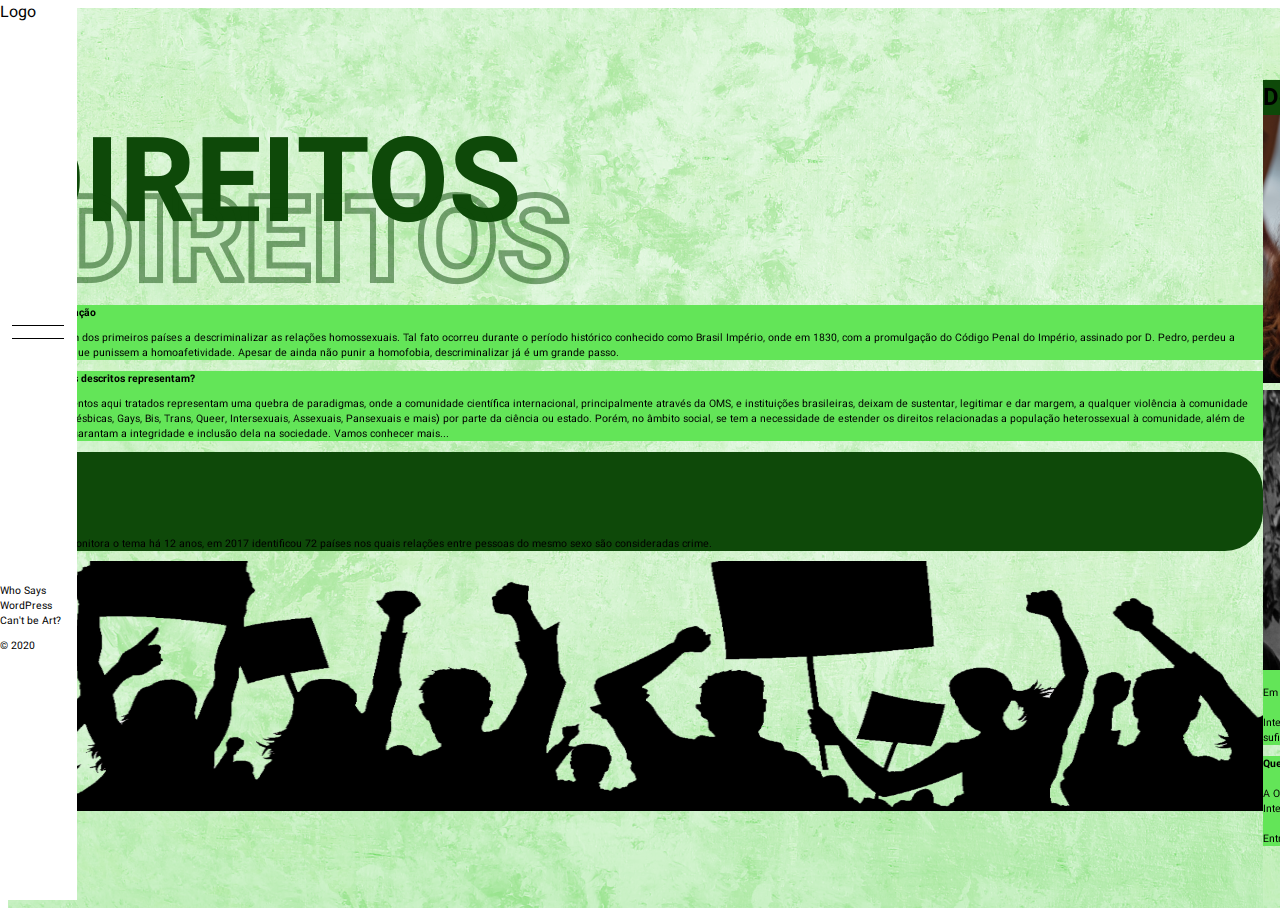
<file: direitos.html>
<!DOCTYPE html>
<html lang="pt-br">

<head>
  <meta charset="UTF-8" />
  <meta name="viewport" content="width=device-width, initial-scale=1.0" />
  <title>Direitos</title>

  <link rel="stylesheet" href="https://stackpath.bootstrapcdn.com/bootstrap/4.5.0/css/bootstrap.min.css"
    integrity="sha384-9aIt2nRpC12Uk9gS9baDl411NQApFmC26EwAOH8WgZl5MYYxFfc+NcPb1dKGj7Sk" crossorigin="anonymous" />
  <link rel="stylesheet" href="css/StyleDireitos.css" />
</head>

<body id="body">
  <header id="q-header">
    <div id="q-header-top">
      Logo
    </div>

    </a></div><svg id="q-burger">
      <g id="q-open-large" class="q-menu-open" aria-label="Open">
        <line class="st0" x1="0" y1="4.5" x2="52" y2="4.5" style="stroke-dashoffset: 0px; stroke-dasharray: 52px;">
        </line>
        <line class="st0" x1="0" y1="17.5" x2="52" y2="17.5" style="stroke-dashoffset: 0px; stroke-dasharray: 52px;">
        </line>
      </g>
    </svg>
    <div id="q-header-bottom">
      <div id="q-site-tagline" class="q-header-item">
        <p>Who Says<br>WordPress Can't be Art?</p>
      </div>
      <div id="q-site-copy" class="q-header-item">
        <p>© 2020<br>
        </p>
      </div>
    </div>
  </header>

  <div class="menu h-100 col-1"></div>

  <div id="out" class="outer">
    <div class="embrulho" id="emb">
      <div class="conteudo pg1" id="pag1">
        <div class="container-fluid">
          <div class="row">
            <div class="offset-1 col-11 col-md-11">
              <div class="row mt-4">
                <div class="offset-1 col-10 col-md-5">
                  <div class="row">
                    <div class="col-12">
                      <img src="Imagens/PG1/direitos.svg" class="img-fluid" alt="Titulo: Direitos" />
                    </div>
                  </div>
                  <div class="row">
                    <div class="col-12 mt-3 p-4 bg-verdeClaro">
                      <p class="TituloTexto">
                        Descriminalização
                      </p>
                      <p>
                        O Brasil foi um dos primeiros países a descriminalizar
                        as relações homossexuais. Tal fato ocorreu durante o
                        período histórico conhecido como Brasil Império, onde
                        em 1830, com a promulgação do Código Penal do Império,
                        assinado por D. Pedro, perdeu a validade leis que
                        punissem a homoafetividade. Apesar de ainda não punir
                        a homofobia, descriminalizar já é um grande passo.
                      </p>
                    </div>
                  </div>
                </div>

                <div class="offset-1 col-10 col-md-4 mt-3 mt-md-0">
                  <div class="row">
                    <div class="col-12 p-4 bg-verdeClaro">
                      <p class="TituloTexto">
                        O que os fatos descritos representam?
                      </p>
                      <p>
                        Os acontecimentos aqui tratados representam uma quebra
                        de paradigmas, onde a comunidade científica
                        internacional, principalmente através da OMS, e
                        instituições brasileiras, deixam de sustentar,
                        legitimar e dar margem, a qualquer violência à
                        comunidade LGBTQIAP+ (Lésbicas, Gays, Bis, Trans,
                        Queer, Intersexuais, Assexuais, Pansexuais e mais) por
                        parte da ciência ou estado. Porém, no âmbito social,
                        se tem a necessidade de estender os direitos
                        relacionadas a população heterossexual à comunidade,
                        além de políticas que garantam a integridade e
                        inclusão dela na sociedade. Vamos conhecer mais...
                      </p>
                    </div>
                  </div>
                  <div class="row my-3 align-items-center alert bg-verdeEscuro">
                    <div class="col-12 col-md-3 text-center text-md-left">
                      <img src="./Imagens/PG1/alert-triangle.png" alt="" class="img-fluid rounded-1" />
                    </div>
                    <div class="col-12 col-md-9 text-white">
                      <p class="mb-0">
                        A ILGA, que monitora o tema há 12 anos, em 2017
                        identificou 72 países nos quais relações entre pessoas
                        do mesmo sexo são consideradas crime.
                      </p>
                    </div>
                  </div>
                </div>
              </div>
              <div class="row linha2">
                <div class="col-12">
                  <img src="Imagens/PG1/novoNovoLogo.png" class="img-fluid" id="pag1img" />
                </div>
              </div>
            </div>
          </div>
        </div>
      </div>

      <div id="pag2" class="conteudo pg2">
        <!--        <div class="fixo" id="fixo">opa</div>
        <div class="fixo2">opa</div>
        <div class="fixo3">opa</div> -->
        <div class="container-fluid">
          <div class="row">
            <div class="offset-2 offset-md-2 col-9 col-md-9 mt-5 text-center" id="pag2Objeto1">
              <h2 class=" bg-verdeEscuro text-white p-1 bold title">
                Doença? Não!
              </h2>
            </div>
          </div>
          <div class="row imgbox" id="pag2Objeto2">
            <div class="offset-1 col-11 col-md-5 text-center text-md-right">
              <img src="./Imagens/PG2/menina1.png" alt="" class="img-fluid pag2img" />
            </div>
            <div class="offset-1 col-11 col-md-5 text-center text-md-left">
              <img src="./Imagens/PG2/menina2.png" alt="" class="img-fluid pag2img" />
            </div>
          </div>
          <div class="row txt-box" id="pag2Objeto3">
            <div class="offset-2 offset-md-2 col-9 col-md-4 px-5 pt-5 pb-0 pb-md-5 bg-verdeClaro">
              <p>
                <strong>Homossexualidade como doença?</strong>
                <br /><br />
                Em 1985, o
                <strong>Conselho Federal de Medicina (CFM) retirava a
                  homossexualidade do rol de patologias</strong>. Decisão essa que foi anterior ao consenso na
                comunidade
                científica internacional. A decisão está oficializada na
                <strong>RESOLUÇÃO CFM nº 1.482 /97</strong>. <br /><br />
                Internacionalmente, a Organização Mundial da Saúde (OMS) só
                <strong>retirou a homossexualidade da lista internacional de
                  doenças em 17 de maio de 1990</strong>, em uma Assembleia Geral. Nesse acontecimento, o termo
                “homossexualismo” deixou de ser usado, já que o sufixo “ismo”,
                na medicina, indica doença.
              </p>
            </div>
            <div class="d-none d-md-block offset-1 offset-md-0 col-11 col-md-1 p-5 bg-verdeClaro"></div>
            <div class="offset-2 offset-md-0 col-9 col-md-4 p-5 bg-verdeClaro">
              <p>
                <strong>Que Atraso!</strong> <br /><br />
                A OMS só
                <strong>retirou a transexualidade da categoria de transtornos
                  mentais na 72º Assembleia Mundial da Saúde, realizada no dia
                  21 de maio de 2019</strong>, após manter essa posição por 28 anos. A alteração foi
                oficializada na 11º versão da Classificação estatística
                Internacional de Doenças e Problemas de Saúde (CID).
                <br /><br />
                Entretanto, já em
                <strong>2018 o Conselho Federal de Psicologia já havia se
                  antecipado e mudado seu posicionamento na Resolução CFP
                  n°01/2018</strong>, para desconsiderar a travestilidade e transexualidade como
                patologias.
              </p>
            </div>
          </div>
        </div>
      </div>

      <div id="pag3" class="conteudo pg3">
        <div class="container-fluid">
          <div class="row px-5">
            <div class="offset-1 col-11 col-md-4 boxNegativo1">
              <div class="row mt-4 mt-md-0 mb-2 bg-verdeClaro">
                <div class="col-12 py-2 text-right">
                  <h1 class="mb-0">Família</h1>
                </div>
              </div>
              <div class="row p-4 bg-verdeEscuro">
                <div class="col-12 pt-4 pb-2 text-white">
                  <p class="TituloTexto">
                    Casamento Homoafetivo e União Estável:
                  </p>
                  <p>
                    <strong>Em 5 de maio de 2011, o Supremo Tribunal Federal,
                      reconheceu a união estável</strong>
                    entre casais do mesmo sexo como entidade familiar. Com
                    isso, Casais homoafetivos passam a ter direitos como
                    pensão e comunhão de bens
                  </p>
                  <p>
                    <strong>O Casamento homoafetivo</strong> de fato foi
                    viabilizado pelo do Conselho Nacional de Justiça, através
                    da Resolução nº 175. de 14 de maio de 2013, o qual obriga
                    os cartórios a realizarem a cerimônia.
                  </p>
                </div>
                <div class="col-12 py-4 my-3 text-center">
                  <img src="Imagens/PG3/martelo.jpg" class="img-fluid pag3img" />
                </div>
              </div>
            </div>
            <div class="offset-1 col-11 col-md-4 p-5 bg-verdeEscuro zPos mb-3">
              <div class="row">
                <div class="col-12 text-center mt-2">
                  <img src="Imagens/PG3/familia.png" alt="" class="img-fluid pag3img" />
                </div>
              </div>
              <div class="row">
                <div class="col-12 mt-2 pt-3">
                  <p class="text-white TituloTexto">Adoção</p>
                  <p class="text-white">
                    Atualmente, <strong>na legislação brasileira</strong>, não
                    há diferenças no processo de adoção por casais gays. O
                    <strong>STF, em 2015, passou a reconhecer a adoção por casais
                      homoafetivos sem qualquer restrição.
                    </strong>
                  </p>
                  <p class="text-white">
                    Entretanto, nem sempre foi assim.
                    <strong>Casais gays tinham que utilizar uma brecha</strong>
                    que permitia pessoas solteiras adotarem
                  </p>
                </div>
              </div>

              <div class="row avisobox align-items-center">
                <div class="col-3 text-center">
                  <img src="./Imagens/PG1/alert-triangle.png" alt="" class="img-fluid rounded-1" />
                </div>
                <div class="col-9">
                  <p class="text-white my-3">
                    Embora os posicionamentos do STF e CNJ sejam a favor da
                    população LGBTQIAP+, devido ao fato do casamento
                    homoafetivo não estar presente na Constituição Federal,
                    existe margem para contestações ao ato. Portanto, a luta
                    segue.
                  </p>
                </div>
              </div>
            </div>
          </div>
        </div>
      </div>

      <div id="pag4" class="conteudo pg4">
        <div class="container-fluid">
          <div class="row px-5">
            <div class="offset-1 offset-md-0 col-11 col-md-4 mt-4 boxNegativo1 bg-verdeClaro px-5">
              <div class="row pt-4">
                <div class="col-12 pt-4">
                  <p class="TituloTexto">Nome nos documentos</p>
                  <p>
                    o STF definiu por unanimidade, no dia 1 de março de 2018,
                    que pessoas trans podem alterar o nome e sexo no registro
                    civil sem a necessidade de se submeter a cirurgia. Para
                    isso, basta ir a um cartório. <br /><br />
                    Três meses após a decisão essa decisão, o CNJ, através do
                    provento 73/2018, estabeleceu as regras para que pessoas
                    trans mudem de nome e gênero nas certidões de nascimento
                    ou casamento, também nos cartórios.
                  </p>
                </div>
              </div>
              <div class="row pb-5">
                <div class="col-12 text-center">
                  <img src="Imagens/PG4/left.jpg" class="img-fluid pag4img" />
                </div>
              </div>
            </div>
            <div class="offset-1 offset-md-0 col-11 col-md-4 px-3 bg-verdeEscuro zPos mb-3">
              <div class="row pt-4 px-2">
                <div class="col-12 text-center">
                  <p class="TituloTexto pgBlocoTitulo">Trans</p>
                </div>
              </div>
              <div class="row">
                <div class="col-12 text-center mt-2">
                  <img src="Imagens/PG4/middle.jpg" alt="" class="img-fluid pag4img" />
                </div>
              </div>
              <div class="row">
                <div class="col-12 mt-2 pt-3 px-5">
                  <p class="text-white TituloTexto">Transgenitalização</p>
                  <p class="text-white">
                    O Diário Oficial da União publica portaria, em 18 de
                    agosto de 2008, que prevê a realização da cirurgia para
                    mudança de sexo pelo Sistema Único de Saúde (SUS) nos
                    hospitais públicos dos Estados.
                    <br /><br />
                    O pedido para a cirurgia, chamada de transgenitalização,
                    pode ser feito em postos de saúde, que dão início do
                    processo. A partir disso, inicia-se a etapa preparatória.
                    Entre a solicitação e a cirurgia deverão se passar,
                    obrigatoriamente, dois anos, período em que o paciente vai
                    se submeter a um acompanhamento psicológico, para ter
                    certeza do que vai fazer.
                  </p>
                </div>
              </div>
            </div>
            <div class="offset-1 offset-md-0 col-11 col-md-4 mt-4 boxNegativo2 bg-verdeClaro px-5">
              <div class="row pt-4">
                <div class="col-12 pt-4">
                  <p class="TituloTexto">Cotas Trans</p>
                  <p>
                    Cotas Trans Em 2018, na graduação, começou com a
                    Universidade Federal do Sul da Bahia (UFSB), seguida pelas
                    federais da Bahia (UFBA) e do ABC Paulista (UFABC) A
                    Universidade Estadual da Bahia (Uneb) também aceita
                    atualmente. <br /><br />
                    Nos programas de pós-graduação, há pelo menos 16
                    instituições federais e estaduais no país que já adotam
                    cotas como política afirmativa para trans no ensino
                    superior, segundo o Instituto Brasileiro Trans na Educação
                    (IBTE).
                  </p>
                </div>
              </div>
              <div class="row pb-4">
                <div class="col-12 text-center">
                  <img src="Imagens/PG4/right.jpg" class="img-fluid pag4img" />
                </div>
              </div>
            </div>
          </div>
        </div>
      </div>

      <div id="pag5" class="conteudo pg5">
        <div class="container-fluid">
          <div class="row p-5">
            <div
              class="offset-1 offset-md-2 col-11 col-md-10 mt-0 mt-md-4 boxNegativo1 bg-verdeClaro order-2 order-md-1 px-5">
              <div class="row pt-4">
                <div class="col-12 col-md-5 py-4 text-center text-md-left">
                  <p class="TituloTexto">Criminalização Homofobia</p>
                  <p>
                    O Supremo Tribunal Federal (STF), no dia 13 de junho de
                    2019, determinou que
                    <strong>atos preconceituosos contra homossexuais e transexuais
                      devem ser enquadrados no crime de racismo (Lei
                      7716/89)</strong>
                  </p>
                </div>
                <div class="col-12 col-md-7 text-center pb-4">
                  <img src="./Imagens/PG5/beijo.png" class="img-fluid" style="max-height: 150px;" />
                </div>
              </div>
            </div>
            <div class="offset-1 offset-md-3 col-11 col-md-6 px-3 order-1 order-md-2 bg-verdeEscuro zPos boxTitulo">
              <div class="row px-2">
                <div class="col-12 text-center text-black">
                  <p class="mb-0 py-3 TituloTexto pgBlocoTitulo">
                    Criminalização e Sangue
                  </p>
                </div>
              </div>
            </div>
            <div class="offset-1 offset-md-0 col-11 col-md-10 boxNegativo2 order-3 bg-verdeEscuro px-5">
              <div class="row pt-4">
                <div class="offset-0 offset-md-1 col-12 col-md-5 pt-4 text-white">
                  <p><strong>Doação de Sangue</strong></p>
                  <p>
                    Até o ano de 2020, conforme disposições da Anvisa (Agência
                    de Vigilância Sanitária), por meio da
                    <strong>Resolução RDC nº 34/14</strong>, e pelo Ministério
                    da Saúde (<strong>Portaria nº 158/16</strong>), homens que
                    mantiveram relação sexual com outros homens nos últimos 12
                    meses eram impedidos de doar sangue.
                  </p>
                </div>
                <div class="col-12 col-md-6 pt-4 text-white">
                  <p>
                    O coronavírus e a necessidade de sangue nos bancos, fez o
                    STF rever a questão. O tema, presente na Ação Direta de
                    Inconstitucionalidade (ADI) 5543, começou a ser discutido
                    em 2017, mas foi interrompido com pedido de vista do
                    ministro Gilmar Mendes. Foi retomado o debate em 30 de
                    Abril, com pedido da Defensoria Pública da União (DPU)
                    para agilizar o julgamento por conta do covid-19.
                    <strong>O STF derrubou essa restrição no dia 8 de março de
                      2020</strong>
                  </p>
                </div>
              </div>
            </div>
            <div class="offset-1 offset-md-7 col-11 order-4 col-md-5">
              <div class="row avisobox my-4 py-3">
                <div class="col-12 col-md-3 text-center">
                  <img src="./Imagens/PG1/alert-triangle.png" alt="" class="img-fluid rounded-1" />
                </div>
                <div class="col-12 col-md-9 text-white">
                  <p class="mb-0">
                    Embora o STF já tenha derrubado as restrições, a Anvisa
                    ainda não acatou as novas determinações para permitir a
                    coleta de sangue de homens homossexuais com relações
                    sexuais nos últimos 12 meses.
                  </p>
                </div>
              </div>
            </div>
          </div>
        </div>
      </div>

      <div id="pag6" class="conteudo pg6"">
        <div class=" container-fluid">
        <div class="row  mobAlinhamento">
          <div class="offset-1 col-10">
            <div class="row justify-content-center">
              <div class="col-md-5 bg-verdeClaro text-center px-2 tituloPos col-10">
                <h2 class="TituloTexto">Não acaba por aqui</h2>
              </div>
            </div>
            <div class="row alinhamentoP">
              <div class="col-10 bg-verdeEscuro">
                <div class="row py-5">

                  <div class="offset-1 col-3">
                    <img src="Imagens/PG6/parada_do_orgulho_lgbt.jpg" alt="" class="pag62img">
                  </div>
                  <div class="offset-md-1 col-md-6 textPag6 offset-md-1">
                    <p>Por mais que conquistas da comunidade sejam expostas neste espaço, é importante salientar que
                      ainda
                      existem muitas pautas a serem concretizadas e que nosso país ainda possui índices de violência
                      alarmantes contra a população LGBTQIAP+. Portanto, é necessário sempre estar por dentro das
                      causas,
                      ações dos movimentos sociais e das estatísticas, documentários e expressões artísticas que
                      permeiam
                      nossa comunidade e/ou são produzidos por ela. Sejam bem viadxs!</p>

                  </div>
                </div>


              </div>
            </div>

          </div>


        </div>
      </div>
    </div>
    <div class="linkEnd">
      <a href="educacao.html" class="linkA"><img src="img/ednext.png" class="img-fluid" id="pag6img"></a>
    </div>
  </div>
  </div>

  <script src="https://code.jquery.com/jquery-3.5.1.slim.min.js"
    integrity="sha384-DfXdz2htPH0lsSSs5nCTpuj/zy4C+OGpamoFVy38MVBnE+IbbVYUew+OrCXaRkfj"
    crossorigin="anonymous"></script>
  <script src="https://cdn.jsdelivr.net/npm/popper.js@1.16.0/dist/umd/popper.min.js"
    integrity="sha384-Q6E9RHvbIyZFJoft+2mJbHaEWldlvI9IOYy5n3zV9zzTtmI3UksdQRVvoxMfooAo"
    crossorigin="anonymous"></script>
  <script src="https://stackpath.bootstrapcdn.com/bootstrap/4.5.0/js/bootstrap.min.js"
    integrity="sha384-OgVRvuATP1z7JjHLkuOU7Xw704+h835Lr+6QL9UvYjZE3Ipu6Tp75j7Bh/kR0JKI"
    crossorigin="anonymous"></script>

  <script src="js/direitos.js"></script>
  <nav class="navbar" id="navbar">
    <ul>
      <li>
        <a href="#">
          <span class="txtn hist">História</span>
        </a>
      </li>
      <li>
        <a href="CULTURAOK.html">
          <span class="txtn cult">Cultura</span>
        </a>
      </li>
      <li>
        <a href="SaudeV6.html">
          <span class="txtn sau">Saúde</span>
        </a>
      </li>
      <li>
        <a href="direitos.html">
          <span class="txtn dire">Direitos</span>
        </a>
      </li>
      <li>
        <a href="educacao.html">
          <span class="txtn edu">Educação</span>
        </a>
      </li>
      <li>
        <a href="sobrenos.html">
          <span class="txtn about">Sobre o Nos</span>
        </a>
      </li>

    </ul>
  </nav>
  <script src="js/app.js"></script>
</body>

</html>
</file>
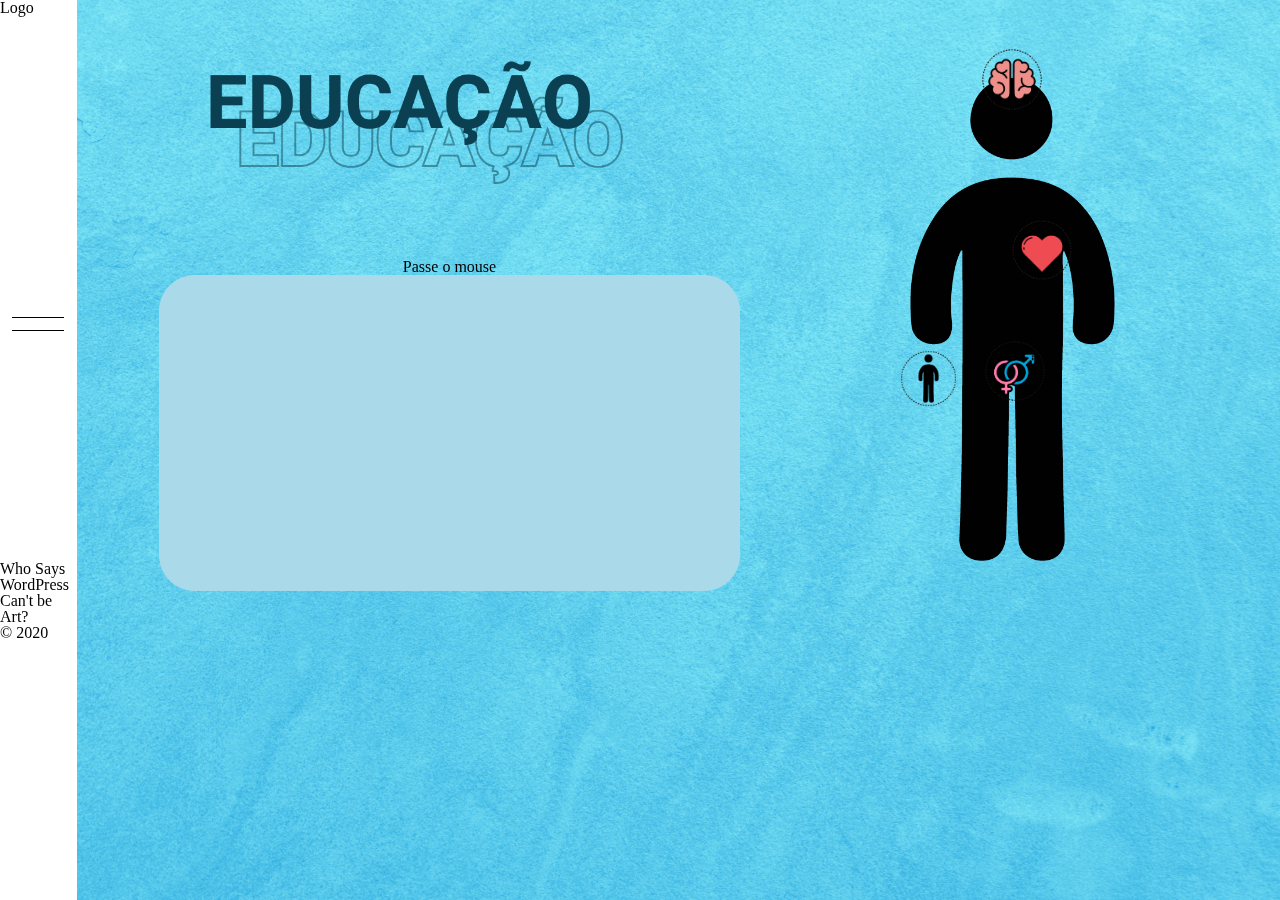
<file: educacao.html>
<!DOCTYPE html>
<html lang="pt-br">

<head>
    <meta charset="UTF-8">
    <meta name="viewport" content="width=device-width, initial-scale=1.0">
    <link rel="stylesheet" href="css/educacao.css">
    <link rel="stylesheet" href="css/RESET.CSS">
    <link href="https://fonts.googleapis.com/css2?family=Heebo:wght@100;200;300;400;500;600;700;800;900&display=swap"
        rel="stylesheet">
    <title>Educação LGBTQ</title>
</head>

<body id="body">
    <header id="q-header">
        <div id="q-header-top">
            Logo
        </div>

        </a></div><svg id="q-burger">
            <g id="q-open-large" class="q-menu-open" aria-label="Open">
                <line class="st0" x1="0" y1="4.5" x2="52" y2="4.5"
                    style="stroke-dashoffset: 0px; stroke-dasharray: 52px;"></line>
                <line class="st0" x1="0" y1="17.5" x2="52" y2="17.5"
                    style="stroke-dashoffset: 0px; stroke-dasharray: 52px;"></line>
            </g>
        </svg>
        <div id="q-header-bottom">
            <div id="q-site-tagline" class="q-header-item">
                <p>Who Says<br>WordPress Can't be Art?</p>
            </div>
            <div id="q-site-copy" class="q-header-item">
                <p>© 2020<br>
                </p>
            </div>
        </div>
    </header>


    <div class="outer-wrapper">
        <div class="wrapper">
            <div class="backg"></div>
            <div class="box1"></div>


            <div class="col-2">
                <img class="edtitu" id="edtitu" src="img/educacaoTitu.png" alt="Titulo_educacao">
                <div class="caixainfo" id="caixainfo">
                    <center>
                        Passe o mouse
                        <img class="caixablank" src="img/card0.png">
                    </center>
                </div>
            </div>


            <div class="col-6">
                <img class="buddyboy" id="boddyboy" src="img/buddy.png" alt="pessoa">

                <img class="brainboy" id="brainboy" src="img/brain.png" alt="cerebro">
                <img class="heartboy" id="heartboy" src="img/heart.png" alt="coracao">
                <img class="buddyicon" id="buddyicon" src="img/buddyi.png" alt="genero">
                <img class="genderboy" id="genderboy" src="img/gender.png" alt="sexo_biologico">
            </div>

            <div class="col-1 next">
                <a href="sobrenos.html"> <img class="aboutnext" src="img/sbnext.png"> </a>
            </div>

            <!--<div class="box">
                <img class="buddyboy" src="img/buddy.png" alt="pessoa">
                <img class="brainboy" src="img/brain.png" alt="cerebro">
                <img class="heartboy" src="img/heart.png" alt="coracao">
                <img class="buddyicon" src="img/buddyi.png" alt="genero">
                <img class="genderboy" src="img/gender.png" alt="sexo_biologico">
            </div>
            <!--<div class="box">
                Box3
            </div>
            <div class="box">
                Box4
            </div>
            <div class="box">
                Box5
            </div>!-->

        </div>
    </div>

    <nav class="navbar" id="navbar">
        <ul>
            <li>
                <a href="#">
                    <span class="txtn hist">História</span>
                </a>
            </li>
            <li>
                <a href="CULTURAOK.html">
                    <span class="txtn cult">Cultura</span>
                </a>
            </li>
            <li>
                <a href="SaudeV6.html">
                    <span class="txtn sau">Saúde</span>
                </a>
            </li>
            <li>
                <a href="direitos.html">
                    <span class="txtn dire">Direitos</span>
                </a>
            </li>
            <li>
                <a href="educacao.html">
                    <span class="txtn edu">Educação</span>
                </a>
            </li>
            <li>
                <a href="sobrenos.html">
                    <span class="txtn about">Sobre o Nos</span>
                </a>
            </li>

        </ul>
    </nav>
    <script src="js/app.js"></script>
</body>

</html>
</file>
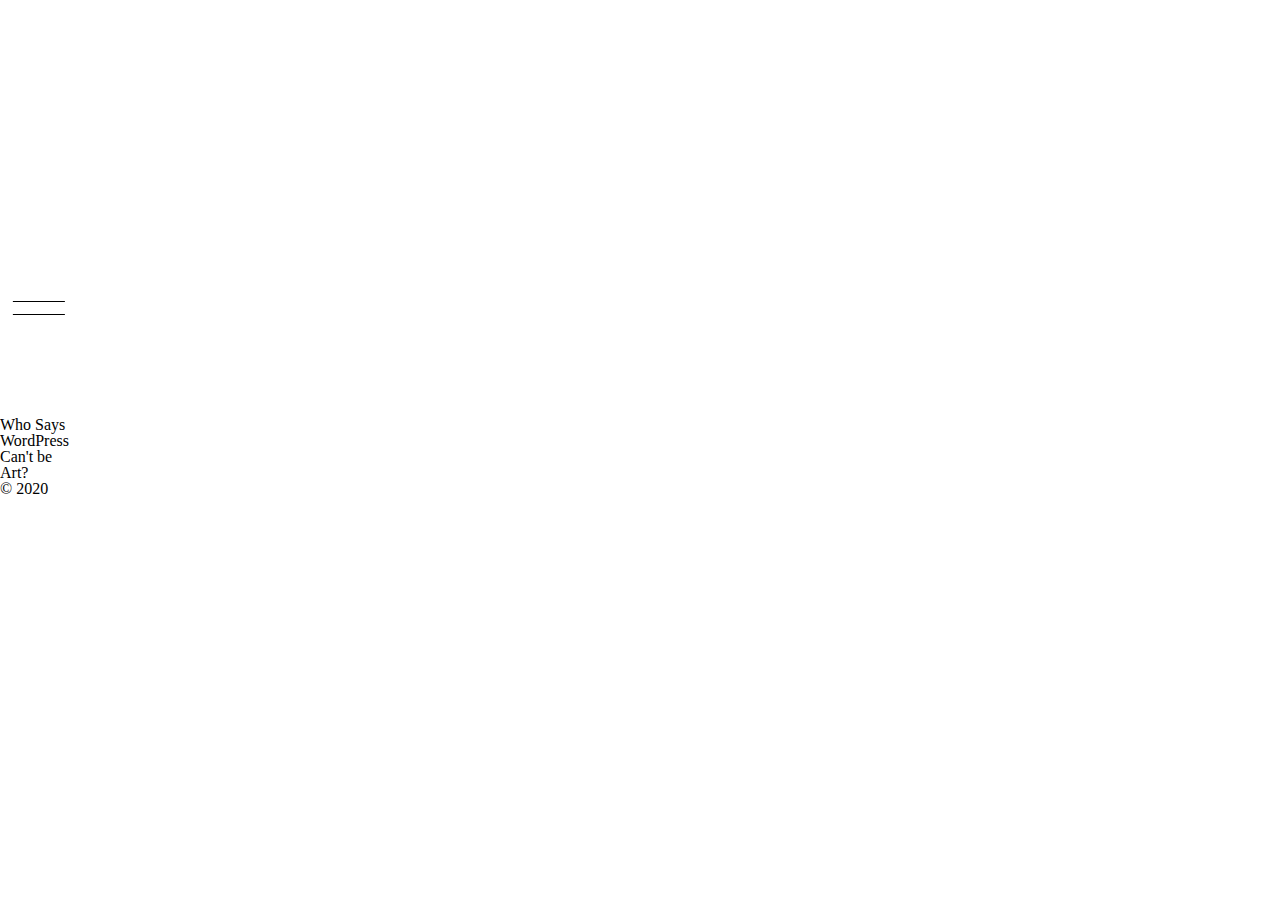
<file: nav.html>
<!DOCTYPE html>
<html lang="pt-br">

<head>
    <meta charset="UTF-8">
    <meta name="viewport" content="width=device-width, initial-scale=1.0">
    <link rel="stylesheet" href="css/educacao.css">
    <link rel="stylesheet" href="css/RESET.CSS">
    <link href="https://fonts.googleapis.com/css2?family=Heebo:wght@100;200;300;400;500;600;700;800;900&display=swap"
        rel="stylesheet">
    <title>Nav</title>
</head>

<body>
    <header id="q-header">
        <div id="q-header-top">

        </div>

        </a></div><svg id="q-burger" xmlns="http://www.w3.org/2000/svg" xmlns:xlink="http://www.w3.org/1999/xlink"
            version="1.1" x="0px" y="0px" width="52px" height="22px" viewBox="0 0 52 22"
            style="enable-background:new 0 0 52 22;" xml:space="preserve" class="">
            <g id="q-open-large" class="q-menu-open" aria-label="Open">
                <line class="st0" x1="0" y1="4.5" x2="52" y2="4.5"
                    style="stroke-dashoffset: 0px; stroke-dasharray: 52px;"></line>
                <line class="st0" x1="0" y1="17.5" x2="52" y2="17.5"
                    style="stroke-dashoffset: 0px; stroke-dasharray: 52px;"></line>
            </g>
            <g id="q-open-small" class="q-menu-open" aria-label="Open">
                <line class="st0" x1="8" y1="4.5" x2="43" y2="4.5"
                    style="stroke-dashoffset: 0px; stroke-dasharray: 52px;"></line>
                <line class="st0" x1="8" y1="17.5" x2="43" y2="17.5"
                    style="stroke-dashoffset: 0px; stroke-dasharray: 52px;"></line>
            </g>
            <g id="q-close" class="q-menu-close" aria-label="Close">
                <line class="st0" x1="15.4" y1="21.6" x2="36.5" y2="0.5"
                    style="stroke-dashoffset: 30px; stroke-dasharray: 30px;"></line>
                <line class="st0" x1="36.5" y1="21.5" x2="15.5" y2="0.5"
                    style="stroke-dashoffset: 30px; stroke-dasharray: 30px;"></line>
            </g>
        </svg>
        <div id="q-header-bottom">
            <div id="q-site-tagline" class="q-header-item">
                <p>Who Says<br>WordPress Can't be Art?</p>
            </div>
            <div id="q-site-copy" class="q-header-item">
                <p>© 2020<br>
                </p>
            </div>
        </div>
    </header>
    <div class="box1"></div>
    <div class="backgn navegation">
        <nav class="navbar" id="navbar">
            <ul>
                <li>
                    <a href="#">
                        <span class="txtn hist">História</span>
                    </a>
                </li>
                <li>
                    <a href="#">
                        <span class="txtn cult">Cultura</span>
                    </a>
                </li>
                <li>
                    <a href="#">
                        <span class="txtn sau">Saúde</span>
                    </a>
                </li>
                <li>
                    <a href="#">
                        <span class="txtn dire">Direitos</span>
                    </a>
                </li>
                <li>
                    <a href="#">
                        <span class="txtn edu">Educação</span>
                    </a>
                </li>
                <li>
                    <a href="#">
                        <span class="txtn about">Sobre o Projeto</span>
                    </a>
                </li>

            </ul>
        </nav>
    </div>

    <!--<main>
        <div class="outer-wrapper">
            <div class="wrapper">
                <div class="box1"></div>
                <div class="box">
                    Box1
                </div>
                <div class="box">
                    Box2
                </div>
                <div class="box">
                    Box3
                </div>
            </div>
        </div>
    </main>!-->
</body>

</html>
</file>
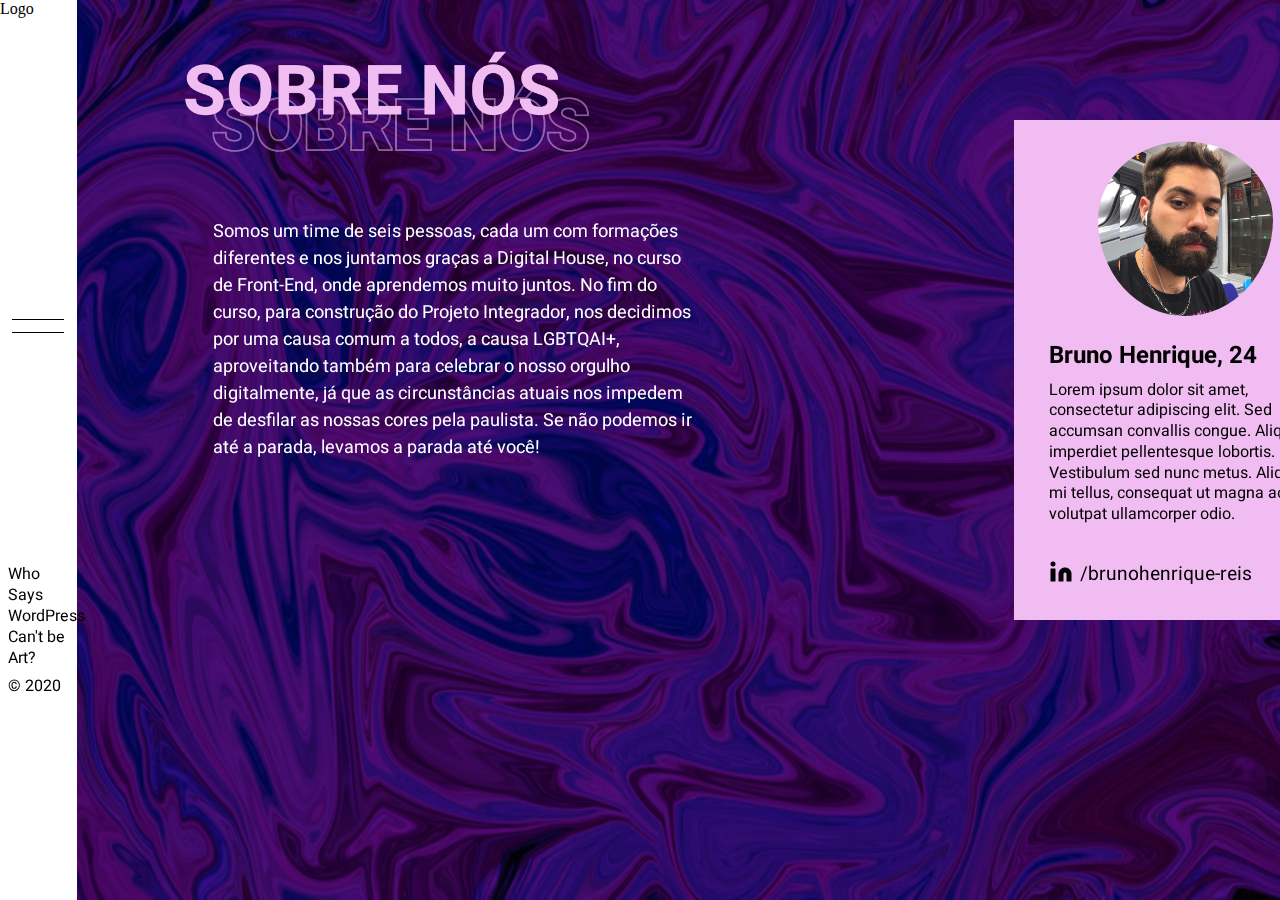
<file: sobrenos.html>
<!DOCTYPE html>
<html lang="en">

<head>
    <meta charset="UTF-8">
    <meta name="viewport" content="width=device-width, initial-scale=1.0">
    <link rel="stylesheet" href="css/sobrenos.css">
    <link href="https://fonts.googleapis.com/css2?family=Heebo:wght@100;200;300;400;500;600;700;800;900&display=swap"
        rel="stylesheet">
    <title>Sobre Nós</title>
</head>

<body id="body">
    <header id="q-header">
        <div id="q-header-top">
            Logo
        </div>

        </a></div><svg id="q-burger">
            <g id="q-open-large" class="q-menu-open" aria-label="Open">
                <line class="st0" x1="0" y1="4.5" x2="52" y2="4.5"
                    style="stroke-dashoffset: 0px; stroke-dasharray: 52px;"></line>
                <line class="st0" x1="0" y1="17.5" x2="52" y2="17.5"
                    style="stroke-dashoffset: 0px; stroke-dasharray: 52px;"></line>
            </g>
        </svg>
        <div id="q-header-bottom">
            <div id="q-site-tagline" class="q-header-item">
                <p>Who Says<br>WordPress Can't be Art?</p>
            </div>
            <div id="q-site-copy" class="q-header-item">
                <p>© 2020<br>
                </p>
            </div>
        </div>
    </header>

    <img class="backg" src="img/backg.jpg" alt="">
    <div class="menu"></div>

    <div class="outer-wrapper">
        <div class="wrapper">
            <div class="box1"></div>

            <div class="col-2">
                <img class="titulo" src="img/title.png" alt="">
                <p class="descrip">Somos um time de seis pessoas, cada um com formações diferentes e nos juntamos graças
                    a Digital House, no curso de Front-End, onde aprendemos muito juntos. No fim do curso, para
                    construção do Projeto Integrador, nos decidimos por uma causa comum a todos, a causa LGBTQAI+,
                    aproveitando também para celebrar o nosso orgulho digitalmente, já que as circunstâncias atuais nos
                    impedem de desfilar as nossas cores pela paulista. Se não podemos ir até a parada, levamos a parada
                    até você!</p>
            </div>

            <div class="col-1">
                <div class="card">
                    <img class="perfil" src="img/bruno.jpeg" alt="Foto de Bruno Henrique">
                    <h3>Bruno Henrique, 24</h3>
                    <p>Lorem ipsum dolor sit amet, consectetur adipiscing elit. Sed accumsan convallis congue. Aliquam
                        imperdiet pellentesque lobortis. Vestibulum sed nunc metus. Aliquam mi tellus, consequat ut
                        magna ac, volutpat ullamcorper odio.</p>

                    <img class="linkedin" src="img/linkedin.png" alt="linkedin logo">
                    <a href="https://www.linkedin.com/in/bruno-henrique-reis-81658aaa/"
                        target="_blank">/brunohenrique-reis</a>

                </div>
            </div>

            <div class="col-1">
                <div class="card">
                    <img class="perfil" src="img/natalia.jpeg" alt="Foto de Natalia Sousa">
                    <h3>Natália de Sousa, 24</h3>
                    <p>Formada em Logística, atua como instrumentadora cirúrgica. Na quarentena decidiu se aventurar e
                        aprender programação. Pretende dar continuidade a esse aprendizado com outros cursos da
                        Digital House.</p>
                    <img class="linkedin" src="img/linkedin.png" alt="linkedin logo">
                    <a href="https://www.linkedin.com/in/natalia-aparecida-de-sousa-5b4916b3/"
                        target="_blank">/natalia-aparecida-de-sousa</a>
                </div>
            </div>

            <div class="col-1">
                <div class="card">
                    <img class="perfil" src="img/filipe.jpeg" alt="Foto de Filipe Davi">
                    <h3>Filipe Davi, 24</h3>
                    <p>Lorem ipsum dolor sit amet, consectetur adipiscing elit. Sed accumsan convallis congue. Aliquam
                        imperdiet pellentesque lobortis. Vestibulum sed nunc metus. Aliquam mi tellus, consequat ut
                        magna ac, volutpat ullamcorper odio. </p>
                    <img class="linkedin" src="img/linkedin.png" alt="linkedin logo">
                    <a href="" target="_blank">/filipedavi</a>
                </div>
            </div>

            <div class="col-1">
                <div class="card">
                    <img class="perfil" src="img/victoria.png" alt="Foto de Victoria Prieto">
                    <h3>Victória Prieto, 20</h3>
                    <p>Também formada em logística, e freelancer de design gráfico. Desempregada no começo da
                        quarentena, se arriscou a estudar UI/UX Design, programação e francês. Três meses depois, segue
                        codando e não pretende parar.</p>
                    <img class="linkedin" src="img/linkedin.png" alt="linkedin logo">
                    <a href="https://www.linkedin.com/in/vict%C3%B3riaprieto/" target="_blank">/victoriaprieto</a>
                </div>
            </div>

            <div class="col-1">
                <div class="card">
                    <img class="perfil" src="img/caio.jpeg" alt="Foto de Caio Maues">
                    <h3>Caio Maués, 23</h3>
                    <p>Lorem ipsum dolor sit amet, consectetur adipiscing elit. Sed accumsan convallis congue. Aliquam
                        imperdiet pellentesque lobortis. Vestibulum sed nunc metus. Aliquam mi tellus, consequat ut
                        magna ac, volutpat ullamcorper odio.</p>
                    <img class="linkedin" src="img/linkedin.png" alt="linkedin logo">
                    <a href="https://www.linkedin.com/in/caio-mau%C3%A9s-841a25168/" target="_blank">/caiovmaues</a>
                </div>
            </div>

            <div class="col-1">
                <div class="card">
                    <img class="perfil" src="img/ana.jpeg" alt="Foto de Ana Clara Saisse">
                    <h3>Ana Clara, 23</h3>
                    <p>Lorem ipsum dolor sit amet, consectetur adipiscing elit. Sed accumsan convallis congue. Aliquam
                        imperdiet pellentesque lobortis. Vestibulum sed nunc metus. Aliquam mi tellus, consequat ut
                        magna ac, volutpat ullamcorper odio.</p>
                    <img class="linkedin" src="img/linkedin.png" alt="linkedin logo">
                    <a href="https://www.linkedin.com/in/anaclarasaisse/" target="_blank">/anaclarasaisse</a>
                </div>
            </div>

            <div class="col-3"> <a href="index.html"><img class="link-menu" src="/img/MENU.png" alt="menu"></a>
            </div>

        </div>


    </div>

    <nav class="navbar" id="navbar">
        <ul>
            <li>
                <a href="#">
                    <span class="txtn hist">História</span>
                </a>
            </li>
            <li>
                <a href="CULTURAOK.html">
                    <span class="txtn cult">Cultura</span>
                </a>
            </li>
            <li>
                <a href="SaudeV6.html">
                    <span class="txtn sau">Saúde</span>
                </a>
            </li>
            <li>
                <a href="direitos.html">
                    <span class="txtn dire">Direitos</span>
                </a>
            </li>
            <li>
                <a href="educacao.html">
                    <span class="txtn edu">Educação</span>
                </a>
            </li>
            <li>
                <a href="sobrenos.html">
                    <span class="txtn about">Sobre o Nos</span>
                </a>
            </li>

        </ul>
    </nav>
    <script src="js/app.js"></script>
</body>

</html>
</file>
<file: css/StyleDireitos.css>
@import url('https://fonts.googleapis.com/css2?family=Heebo:wght@300;400;700&display=swap');

body {
    font-family: 'Heebo', sans-serif;
}

header {
    background-color: white;
    position: fixed;
    width: 6vw;
    height: 100vh;
    top: 0;
    left: 0;
    opacity: 1;
    z-index: 20;
}

#q-burger {
    cursor: pointer;
    margin: 387% 0 123% 12px;
    width: 70%;
}


#q-burger line {
    fill: none;
    stroke: #000;
    stroke-width: 1;
    stroke-miterlimit: 10;
}

::-webkit-scrollbar {
    display: none;
}

.conteudo {
    display: flex;
    align-items: center;
    width: 100vw;
    height: 100vh;
}

.embrulho {
    display: flex;
    flex-direction: row;
    width: 600vw;

}

.nav {
    background: white;
}

p {
    font-size: .65em;
}

/* d */
#pag2 .titlebox {
    position: relative;
    z-index: 999;
}

#pag2 .title {
    position: relative;
    z-index: 999;
}

#pag2 .imgbox {
    position: relative;
    margin-top: -2rem;
}

#pag2 .txt-box {
    margin-top: -2rem;
}

#pag2 .border-1 {
    border: 1px solid black;
    transform: rotateZ(90deg);
}


/* ----------------- Conteúdo página 1 ------------------ */
.pg1 {

    background-image: url(../Imagens/PG1/backG.png);
    /* background-color:#a1e59b; */
    padding: 0px;
    margin: 0px;
    /* zerando margin e padding do container-fluid*/
}

.alert {
    border-radius: 38px;
}

.bg-verdeClaro {
    background-color: #63E558;
}

.bg-verdeEscuro {
    background-color: #0E4909;
}

.baixo .verdeEscuro p {
    /* font-size: 1.5vh; */
    /*font-size: calc(0.8em + 0.5vh);*/
    /*font-size: 0.85em;  Min*/
    /* font-size: 1.08em;  melhor na tela grande*/
    font-size: calc(0.8vh + 0.5em);
    /* font-size: clamp(2%, 0.85em , 1.08em); últia tentada */
    line-height: 0.88em;
    /* line-height: calc(0.5vh + 0.88em); */
    margin: 0;

}

.TituloTexto {
    font-weight: bold;
}

/*------------------------------------*/
.pg2 {
    background-image: url(../Imagens/PG1/backG.png);
}

/*#pag2 .fixo{
    border: 5px dotted blue;
    position: fixed;
    left: 100vw;
    width: 1.5%;
    height: 100%;
}

 -------------------- animação ------------------

.fixo2{
    border: 5px dotted red;
    position: fixed;
    left: 110vw;
    width: 1.5%;
    height: 100%;
    z-index: 10;
}

.fixo3{
    border: 5px dotted yellow;
    position: fixed;
    left: 120vw;
    width: 1.5%;
    height: 100%;
    z-index: 10;
}

#pag2Objeto1{
    transition: transform 1s;
}

#pag2Objeto2{
    transition: transform 1s;
}

#pag2Objeto3{
    transition: transform 1s;
} */


/* --------------------------------*/
.pg3 {
    background-image: url(../Imagens/PG1/backG.png);
}

#pag3 .avisobox {
    background: #1D9013;
    border-radius: 38px;
    margin-left: -5rem;
    margin-right: -5rem;
}


/* --------------------------------- PG4 ---------------------------------------*/
.pg4 {
    background-image: url(../Imagens/PG1/backG.png);
}

#pag4 .pgBlocoTitulo {
    font-size: 2em;
    color: white;
}


#pag4 .boxNegativo1 {
    margin-right: -1.8%;
}

#pag4 .boxNegativo2 {
    margin-left: -1.8%;
}

#pag4 .zPos {
    z-index: 10;
}

/* --------------------------------- ---------------------------------------*/


.pg5 {
    background-image: url(../Imagens/PG1/backG.png);
}

#pag5 .bg-verdeEscuro.boxTitulo {
    background: #25D216;
}

#pag5 .avisobox {
    background: #1D9013;
    border-radius: 38px;
}

#pag5 .boxTitulo {
    margin-top: -1rem;
    margin-bottom: -1rem;
    z-index: 999;

}

#pag5 .boxTitulo p {
    font-size: 2em;
}

/* ----------------------------------- PG.6 ---------------------------------*/
.pg6 {
    background-image: url('../Imagens/PG1/backG.png');
}

.linkEnd{
    background-color: white;
    height: 100vh;
    width: 12vw;
}

.textPag6{
    color: white;
}

.textPag6 p {
    line-height: 1.2rem;
    
}

.mobAlinhamento{
    align-items: center;
}

.tituloPos{
    margin-bottom: -2%;
    z-index: 9;
}

.linkA{
    display: inline-block;
    width: 100%;
    height: 100%;
}

.linkA img{
    height: 100% !important;
    margin-top: 20vh;

}


/* -------------------------------------------   */
.embrulho {
    transform: rotate(90deg) translateY(-100vh);
    transform-origin: top left;
}

.outer {
    background-color: green;
    width: 100vh;
    height: 100vw;
    transform: rotate(-90deg) translateX(-100vh);
    transform-origin: top left;
    overflow-y: scroll;
    overflow-x: hidden;
    position: absolute;
}

.outer-wrapper {
    scrollbar-width: none;
    -ms-overflow-style: none;
}

::-webkit-scrollbar {
    display: none;
}

#navbar {
    display: none;
}

.with_nav #navbar {
    display: block;
}

#navbar:target {
    display: block;
}

#navbar {
    display: none;
    position: absolute;
    top: 0;
    left: 0;
    background-color: #101010;
    width: 100%;
    height: 100%;
    padding: 4em;
}

ul {
    list-style: none;
    text-decoration: none;
}

a:hover {
    text-decoration: none;
}

ul li a {
    color: white;
    text-decoration: none;
    list-style: none;
    font-family: Heebo,sans-serif;
}

.navbar li {
    padding: 1% 15%;
}

.txtn {
    font-size: 25pt;
}

.hist:hover {
    color: red;
}

.cult:hover {
    color: orange;
}

.sau:hover {
    color: yellow;
}

.dire:hover {
    color: green;
}

.edu:hover {
    color: blue;
}

.about:hover {
    color: purple;
}

@media only screen and (max-width:1367px) {
    
    .pag3img{
        max-height: 200px !important;
    }
    
    .pag2img{
        max-height: 280px !important;
    }

    .pag4img{
        max-height: 300px !important;
    }

    img {
        max-height: 250px !important;
    }

    #pag6img{
        max-height: 500px !important;
    }

    #pag1img{
        width: 100% !important;
         
    }

    .pag62img{
        max-height: 170px !important;
    }
}

@media only screen and (max-width:768px) {
    .outer {
        background-color:green;
        width: 100vw;
        height: 100vh;
        transform: rotate(0deg) translateX(0);
        transform-origin: inherit;
    }

    .embrulho {
        flex-direction: column;
        transform: rotate(0deg) translateY(0vh);
        transform-origin: inherit;
    }

    .conteudo {
        height: auto;
    }

    #pag4 .boxNegativo2 {
        margin-left: auto;
    }

    .mobAlinhamento{
        align-items: flex-start;
    }

    .alinhamentoP{
        justify-content: center;
    }
    .tituloPos{
        margin-bottom: 3%;
        height: 3%;
    }
}
</file>
<file: css/educacao.css>
@import url('https://fonts.googleapis.com/css2?family=Heebo:wght@100;200;300;400;500;600;700;800;900&display=swap');

* {
    margin: 0.1% 0 0 0;
    padding: 0;
    box-sizing: border-box;
    font-family: Heebo,sans-serif;
}

/* Para desktop: */
.col-1 {width: 12vw;}
.col-2 {width: 56vw;}
.col-3 {width: 25%;}
.col-4 {width: 33.33%;}
.col-5 {width: 41.66%;}
.col-6 {width: 38vw;}
.col-7 {width: 58.33%;}
.col-8 {width: 66.66%;}
.col-9 {width: 75%;}
.col-10 {width: 83.33%;}
.col-11 {width: 91.66%;}
.col-12 {width: 100%;}

.linha::after {
    content: "";
    clear: both;
    display: block;
}

[class*="col-"] {
    float: left;
}

header {
    background-color: white;
    position: fixed;
    width: 6vw;
    height: 100vh;
    top: 0;
    left: 0;
    border: 2px solid grey;
    opacity: 1;
    z-index: 20;
}

#q-burger {
    cursor: pointer;
    margin: 387% 0 123% 12px;
    width: 70%;
}


#q-burger line {
    fill: none;
    stroke: #000;
    stroke-width: 1;
    stroke-miterlimit: 10;
}

::-webkit-scrollbar {
    display: none;
}

.backg {
    background-image: url(../img/backg.png);
    background-color: #50C4E9;
    background-blend-mode: overlay;
    position: absolute;
    top: 0;
    width: 100%;
}

.box1 {
    background-color: #50C4E9;
    box-sizing: border-box;
    float: left;
    height: 100vh;
    width: 6vw;
}


.box {
    background-color: #50C4E9;
    border: 1px solid black;
    box-sizing: border-box;
    float: left;
    height: 100vh;
    width: 100vw;
}

.outer-wrapper {
    width: 100vw;
    height: 203vh;
    transform: rotate(-90deg) translateX(-100vh);
    transform-origin: top left;
    overflow-y: scroll;
    overflow-x: hidden;
    position: fixed;
}

.wrapper {
    transform: rotate(90deg) translateY(-100vh);
    transform-origin: top left;
    display: flex;
    flex-direction: row;
    min-width: -webkit-fit-content;
    background-image: url(../img/backg.png);
    background-color: #50C4E9;
    background-blend-mode: overlay;
    position: absolute;
    top: 0;
    width: 100%;
}

.edtitu {
    width: 60%;
    margin: 7% 0% 0% 18%;
    cursor: pointer;
}

.caixainfo {
    width: 90%;
    height: 50%;
    /*background: #AADAE9;*/
    border-radius: 46px;
    margin: 10% 0% 0% 7%;
}

.caixablank {
    width: 90%;
    height: 50%;
}

.buddyboy {
    width: 42%;
    margin: 16% 0% 0% 24%;
}

.brainboy {
    cursor: pointer;
    width: 14%;
    position: relative;
    z-index: 1;
    margin-bottom: 92%;
    margin-left: -28.9%;
}

.heartboy {
    cursor: pointer;
    width: 14%;
    position: relative;
    z-index: 1;
    margin-bottom: 57%;
    margin-left: -8.7%;
}

.buddyicon {
    cursor: pointer;
    width: 13%;
    position: relative;
    z-index: 1;
    margin-bottom: 31%;
    margin-left: -37.7%;
}

.genderboy {
    cursor: pointer;
    width: 14%;
    position: relative;
    z-index: 1;
    margin-bottom: 32%;
    margin-left: 3.5%;
}

.imgcard {
    width: -webkit-fill-available;
}

.next {
    background-color: white;
}

.aboutnext {
    width: 75%;
    margin: 50% 10%;
}

.backgn {
    background-color: #101010;
    height: -webkit-fill-available;
}

#navbar {
    display: none;
}

.with_nav #navbar {
    display: block;
}

#navbar:target {
    display: block;
}

#navbar {
    display: none;
    position: absolute;
    top: 0;
    left: 0;
    background-color: #101010;
    width: 100%;
    height: 100%;
    padding: 4em;
}

ul li a {
    color: white;
    text-decoration: none;
    font-family: Heebo,sans-serif;
}

.navbar li {
    padding: 1.5% 18%;
}

.txtn {
    font-size: 25pt;
}

.hist:hover {
    color: red;
}

.cult:hover {
    color: orange;
}

.sau:hover {
    color: yellow;
}

.dire:hover {
    color: green;
}

.edu:hover {
    color: blue;
}

.about:hover {
    color: purple;
}
</file>
<file: css/sobrenos.css>
* {
    margin: 0;
    padding: 0;
}

/* Para desktop: */
.col-1 {width: 28vw; min-width: 370px;}
.col-2 {width: 40vw; min-width: 600px; margin-right: 5%;}
.col-3 {width: 12vw; margin-left: 5%; background-color: black;}

.link-menu {
    width: 8vw;
    margin-left: 0.5%;
    max-width: 150px;
    position: fixed;
    bottom: 10vh;
}

[class*="col-"] {
    float: left;
}

header {
    background-color: white;
    position: fixed;
    width: 6vw;
    height: 100vh;
    top: 0;
    left: 0;
    opacity: 1;
    z-index: 20;
}

#q-burger {
    cursor: pointer;
    margin: 387% 0 123% 12px;
}


#q-burger line {
    fill: none;
    stroke: #000;
    stroke-width: 1;
    stroke-miterlimit: 10;
}

.box1 {
    background-color: #3A0A4A;
    box-sizing: border-box;
    float: left;
    height: 100vh;
    width: 6vw;

}

body{
    background-color:  #3A0A4A;
}

.backg{
    position: absolute;
    width: 100vw;
    height: 100vh;
    left: 0px;
    top: 0px;
    mix-blend-mode: overlay;
}

.outer-wrapper {
    width: 100vh;
    height: 100vw;
    transform: rotate(-90deg) translateX(-100vh);
    transform-origin: top left;
    overflow-y: scroll;
    overflow-x: hidden;
    position: fixed;
}

.wrapper {
    transform: rotate(90deg) translateY(-100vh);
    transform-origin: top left;
    display: flex;
    flex-direction: row;
    min-width: 280vw;
}

::-webkit-scrollbar {
    display: none;
}

/* SOBRE NÓS */
.titulo{
    width: 75%;
    margin: 7% 0% 0% 18%;
}

.descrip {
    margin: 10% 0% 0% 23%;

    font-family: Heebo;
    font-style: normal;
    font-weight: normal;
    font-size: large;
    line-height: 1.5em;

    color: #FFFFFF;
}

.card{
    width: 20vw;
    min-width: 300px;
    height: 75vh;
    max-height: 500px;

    background: #F1BCF2;
    margin-top: 30%;
    margin-left: 40%;
}

h3 {
    font-family: Heebo;
    font-weight: bold;
    font-size: larger; 
    color: #000000;
    
    margin: 10% 0% 0% 10%;

}

p {
    font-family: Heebo;
    font-size: medium;
    line-height: 1.3em;
    color: #000000;
    width: 80%;

    margin: 3% 0% 10% 10%;
}

a {
    font-family: Heebo;
    font-size: medium;
    text-decoration: none;
    color: #000000;  
    padding: 12px 0px 0px 3px;
    float: left;
    display: flex;
    flex-direction: row;
}

.linkedin {
    float: left;
    display: flex;
    flex-direction: row;

    padding: 10px 2% 0px 10%;
}

.perfil {
    width: 50%;
    border-radius: 50%;
    margin: 12% 0% 0% 24%;    
}

.box2 {
    background-color: #3A0A4A;
    box-sizing: border-box;
    float: right;
    height: 100vh;
    width: 6vw;
    top: 0;
    right: 0;


}

#navbar {
    display: none;
}

.with_nav #navbar {
    display: block;
}

#navbar:target {
    display: block;
}

#navbar {
    display: none;
    position: absolute;
    top: 0;
    left: 0;
    background-color: #101010;
    width: 100%;
    height: 100%;
    padding: 4em;
}

ul li a {
    color: white;
    text-decoration: none;
}

.navbar li {
    padding: 2.5% 16%;
}

.txtn {
    font-size: 25pt;
}

.hist:hover {
    color: red;
}

.cult:hover {
    color: orange;
}

.sau:hover {
    color: yellow;
}

.dire:hover {
    color: green;
}

.edu:hover {
    color: blue;
}

.about:hover {
    color: purple;
}

ul {
    list-style: none;
    text-decoration: none;
}

footer{
    display: none;
}

@media only screen and (max-width:768px) {
    
    header, .box1 {
        display: none;
    }
    
    .outer-wrapper {
        width: 100vw;
        height: 100vh;
        transform: rotate(0deg) translateX(0);
        transform-origin: inherit;
    }

    .wrapper {
        flex-direction: column;
        transform: rotate(0deg) translateY(0vh);
        transform-origin: inherit;
    }

    body {
        width: 100vw;
        height: 100vh;
    }

    .card {
        width: 80vw;
        height: 60vh;
        max-width: 400px;
        min-height: 385px;
        max-height: 450px;

        padding: 0% 0% 0% 0%;

        display: block;
        margin-left: auto;
        margin-right: auto;
    }

    h3 {
        font-size: medium;
        margin: 5% 0% 0% 10%;
    }

    p {
        font-size: smaller;
    }

    .col-1 {
        width: 100vw;
        margin: -20% 0% 0% 0%;
        min-width: 0px;
        min-height: 0px;

    }

    .col-2 {
        width: 90vw;
        min-width: 0px;
        min-height: 0px;
    }

    .perfil {
        border-radius: 50%;
        padding-top: 5%;
        max-width: 200px;
        display: block;
        margin-left: auto;
        margin-right: auto;
        align-self: center;
    }

    a {
        font-family: Heebo;
        font-size: medium;
        text-decoration: none;
        color: #000000;  
        padding: 1% 0% 0% 3%;

        display: flex;
        flex-direction: row;
    }
    
    .linkedin {
        padding: 0% 0% 0% 10%;

        display: flex;
        flex-direction: row;
    }

    .titulo{
        width: 95%;
        margin: 10% 0% 0% 10%;
    }
    
    .descrip {
        margin: 6% 0% 10% 10%;
        width: 85vw;
        font-size: 90%;
        line-height: 1.5em;
    }

    footer {
        height: 10vh;
    }

    img.backg {
        background-image: url("/img/backg-y.jpg");
    }
}

@media only screen and (min-width: 1200px) {

    h3 {
        margin: 5% 0% 2% 10%;
        font-size: x-large;
    }

    p { 
        margin-top: 1%;
    }
    
    a {
        padding: 0% 2% 0% 0%;
        font-size: larger;
    }
    
    .linkedin {
        padding: 0% 2% 0% 10%;    
    }

    .perfil {
        border-radius: 50%;
        padding-top: 5%;
        max-width: 200px;
        margin: 1% 0% 0% 24%;   
    }

    .card {
        min-width: 350px;
    }

    .col-1 {
        min-width: 400px;
    }
}

/*
@media only screen and (min-width: 1024px) {

    .box1 {
        display: none;
    }

    .outer-wrapper {
        width: 100vw;
        height: 100vh;
        transform: rotate(0deg) translateX(0);
        transform-origin: inherit;
    }

    .wrapper {
        flex-direction: column;
        transform: rotate(0deg) translateY(0vh);
        transform-origin: inherit;
    }

    .titulo{
        width: 75%;
        margin: 7% 0% 0% 18%;
    }
    
    .descrip {
        margin: 10% 0% 0% 23%;
    
        font-family: Heebo;
        font-style: normal;
        font-weight: normal;
        font-size: large;
        line-height: 1.5em;
    
        color: #FFFFFF;
    }
    
    .col-1 {width: 100vw;}
    .col-2 {width: 100vw;}

    .descrip {
        margin: 50px 0px 0px 250px;
        width: 60%;
    }

    .card{
    width: 20vw;
    min-width: 300px;
    height: 60vh;
    max-height: 500px;

    margin-top: 10%;
    margin-left: 18%;
    }
}
</file>
